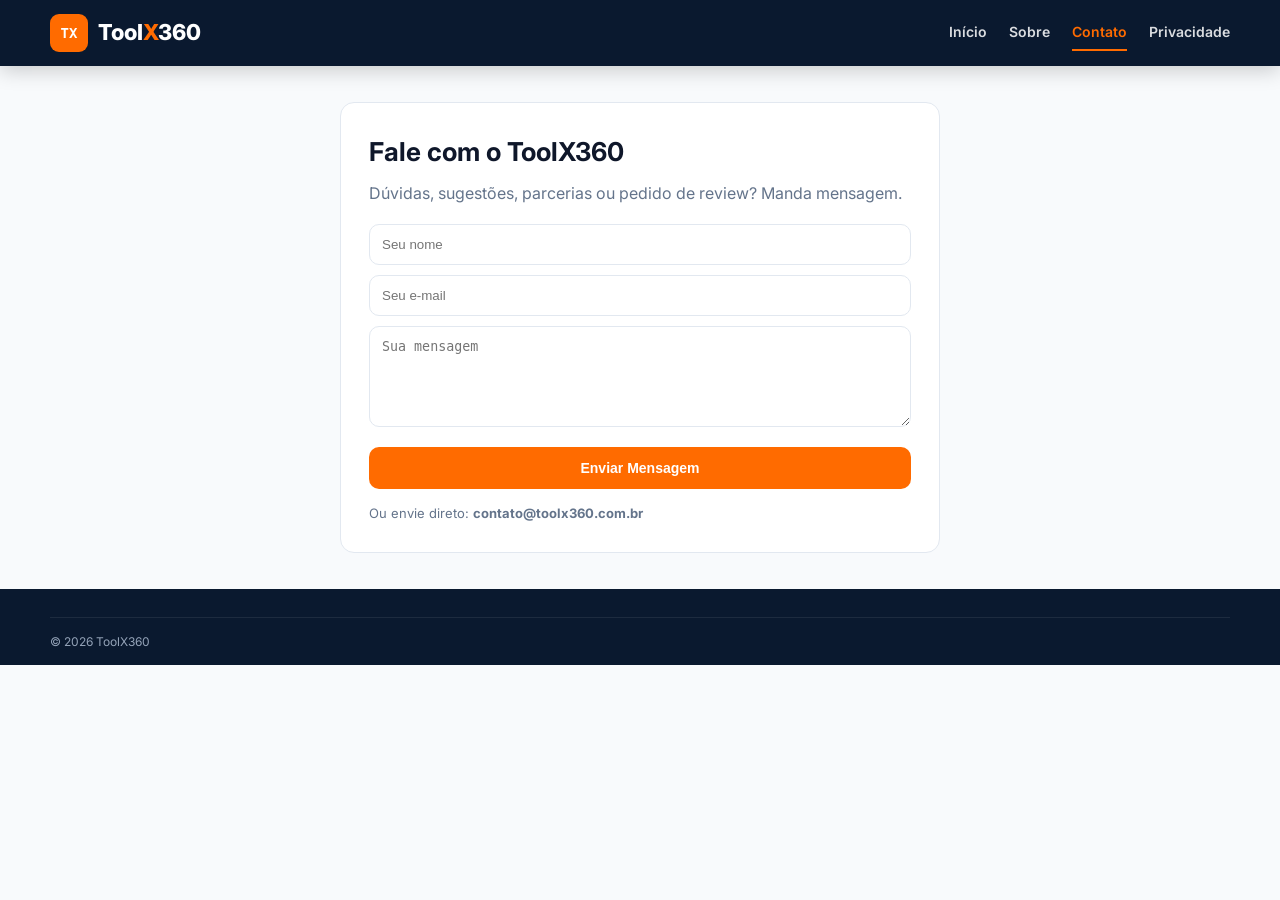
<file: pages/contato.html>
<!DOCTYPE html><html lang="pt-BR"><head><meta charset="UTF-8"><meta name="viewport" content="width=device-width, initial-scale=1.0"><title>Contato - ToolX360</title><link rel="stylesheet" href="../css/style.css"><link href="https://fonts.googleapis.com/css2?family=Inter:wght@400;600;700;800&display=swap" rel="stylesheet"></head><body>
<header class="header"><div class="container header-inner"><a href="../index.html" class="logo"><span class="logo-icon">TX</span><span class="logo-text">Tool<span>X</span>360</span></a><nav class="nav"><a href="../index.html">Início</a><a href="sobre.html">Sobre</a><a href="contato.html" class="active">Contato</a><a href="privacidade.html">Privacidade</a></nav></div></header>
<section style="padding:36px 0"><div class="container" style="max-width:600px;background:#fff;border:1px solid #E2E8F0;border-radius:14px;padding:28px">
<h1 style="font-size:26px;margin-bottom:8px">Fale com o ToolX360</h1><p style="color:#64748B;margin-bottom:18px">Dúvidas, sugestões, parcerias ou pedido de review? Manda mensagem.</p>
<form onsubmit="event.preventDefault(); alert('Mensagem enviada! (Formulário demonstrativo - conecte ao Formspree ou e-mail)');">
<input type="text" placeholder="Seu nome" required style="width:100%;padding:12px;border:1px solid #E2E8F0;border-radius:10px;margin-bottom:10px">
<input type="email" placeholder="Seu e-mail" required style="width:100%;padding:12px;border:1px solid #E2E8F0;border-radius:10px;margin-bottom:10px">
<textarea placeholder="Sua mensagem" rows="5" required style="width:100%;padding:12px;border:1px solid #E2E8F0;border-radius:10px;margin-bottom:12px"></textarea>
<button type="submit" class="btn btn-primary btn-block">Enviar Mensagem</button>
</form>
<p style="font-size:13px;color:#64748B;margin-top:14px">Ou envie direto: <strong>contato@toolx360.com.br</strong></p>
</div></section>
<footer class="footer"><div class="container footer-bottom"><span>© 2026 ToolX360</span></div></footer>
</body></html>
</file>
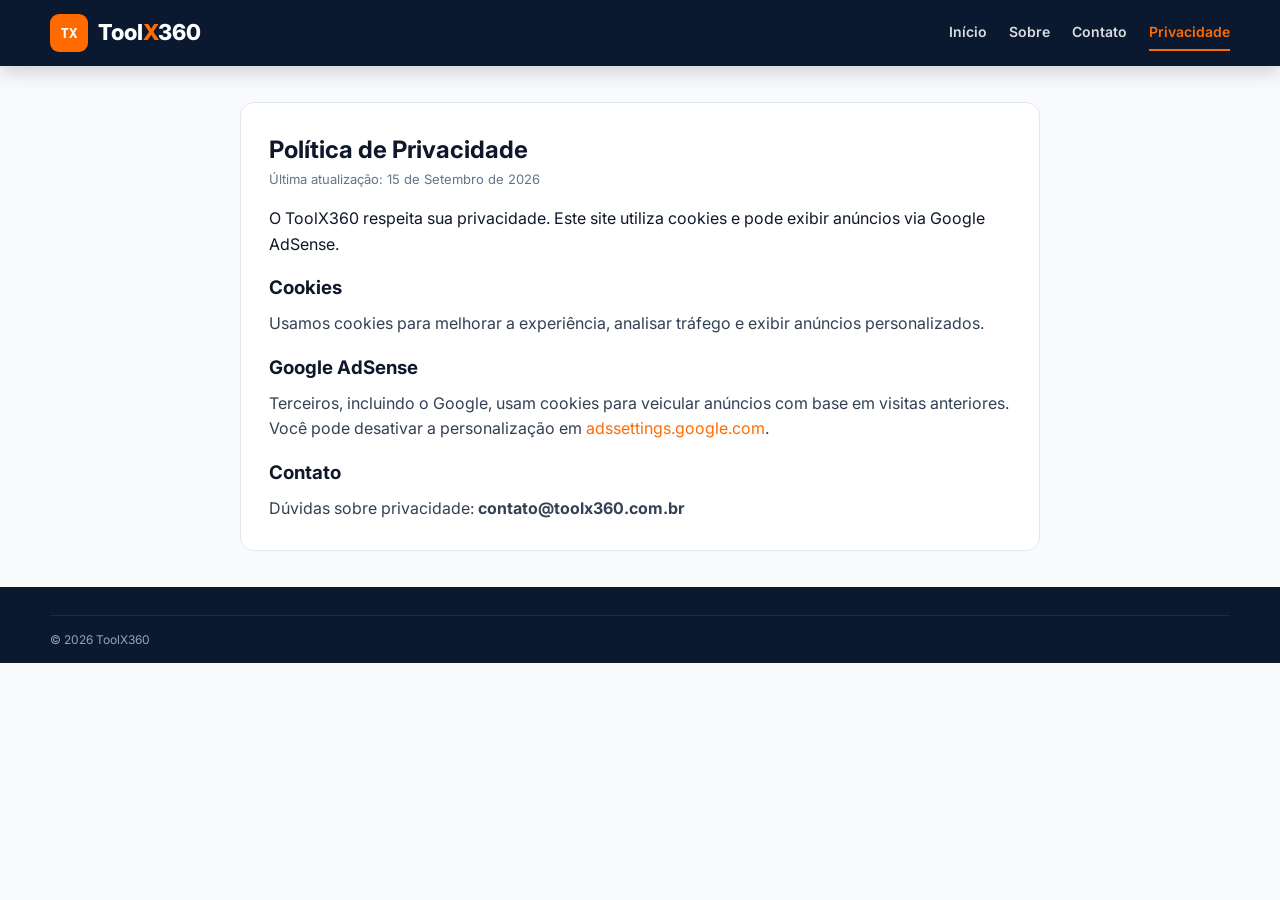
<file: pages/privacidade.html>
<!DOCTYPE html><html lang="pt-BR"><head><meta charset="UTF-8"><meta name="viewport" content="width=device-width, initial-scale=1.0"><title>Política de Privacidade - ToolX360</title><link rel="stylesheet" href="../css/style.css"><link href="https://fonts.googleapis.com/css2?family=Inter:wght@400;600;700;800&display=swap" rel="stylesheet"></head><body>
<header class="header"><div class="container header-inner"><a href="../index.html" class="logo"><span class="logo-icon">TX</span><span class="logo-text">Tool<span>X</span>360</span></a><nav class="nav"><a href="../index.html">Início</a><a href="sobre.html">Sobre</a><a href="contato.html">Contato</a><a href="privacidade.html" class="active">Privacidade</a></nav></div></header>
<section style="padding:36px 0"><div class="container" style="max-width:800px;background:#fff;border:1px solid #E2E8F0;border-radius:14px;padding:28px">
<h1>Política de Privacidade</h1><p style="color:#64748B;font-size:13px;margin-bottom:16px">Última atualização: 15 de Setembro de 2026</p>
<p>O ToolX360 respeita sua privacidade. Este site utiliza cookies e pode exibir anúncios via Google AdSense.</p>
<h3 style="margin:16px 0 8px">Cookies</h3><p style="color:#334155">Usamos cookies para melhorar a experiência, analisar tráfego e exibir anúncios personalizados.</p>
<h3 style="margin:16px 0 8px">Google AdSense</h3><p style="color:#334155">Terceiros, incluindo o Google, usam cookies para veicular anúncios com base em visitas anteriores. Você pode desativar a personalização em <a href="https://adssettings.google.com" style="color:#FF6B00">adssettings.google.com</a>.</p>
<h3 style="margin:16px 0 8px">Contato</h3><p style="color:#334155">Dúvidas sobre privacidade: <strong>contato@toolx360.com.br</strong></p>
</div></section>
<footer class="footer"><div class="container footer-bottom"><span>© 2026 ToolX360</span></div></footer>
</body></html>
</file>
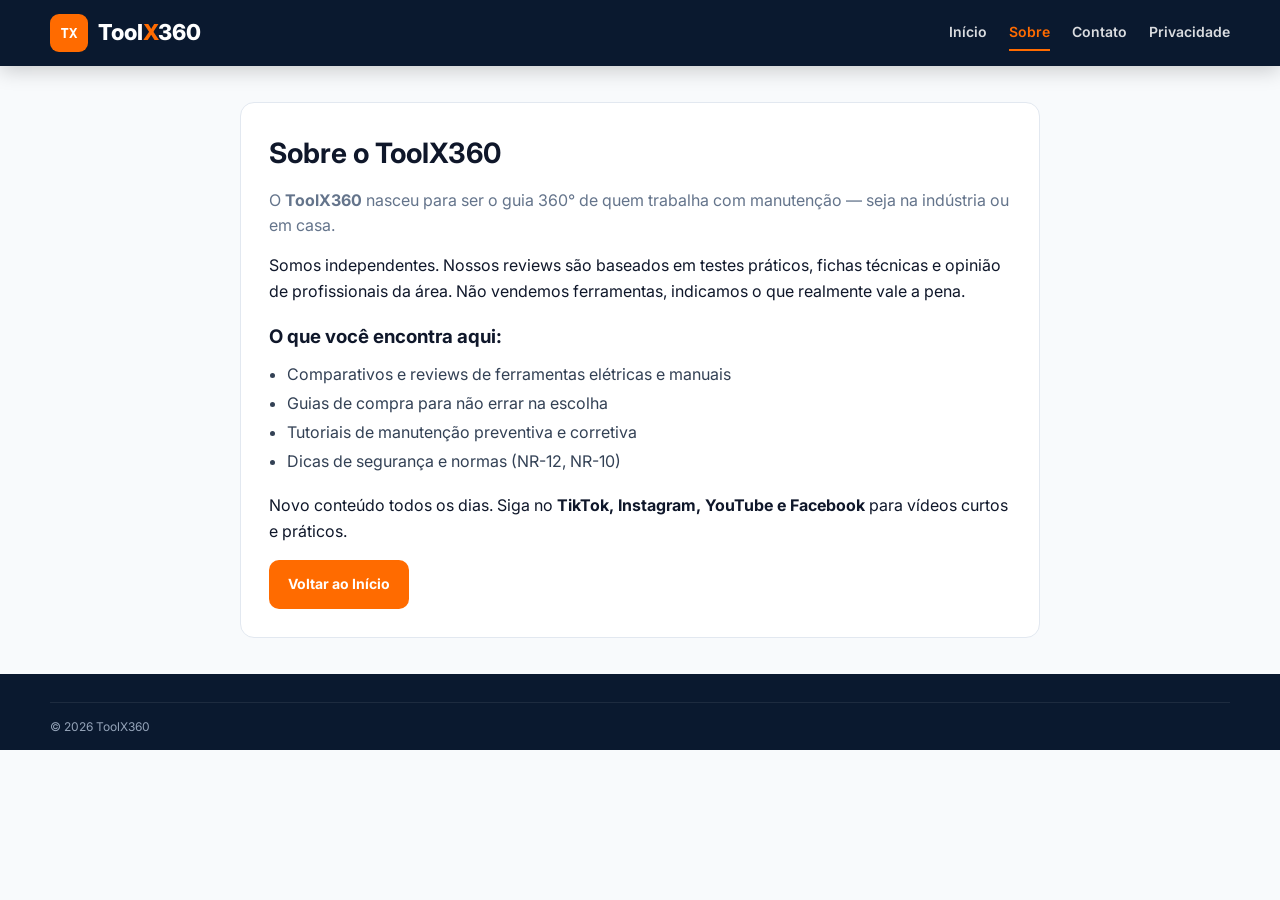
<file: pages/sobre.html>
<!DOCTYPE html><html lang="pt-BR"><head><meta charset="UTF-8"><meta name="viewport" content="width=device-width, initial-scale=1.0"><title>Sobre - ToolX360</title><link rel="stylesheet" href="../css/style.css"><link href="https://fonts.googleapis.com/css2?family=Inter:wght@400;600;700;800&display=swap" rel="stylesheet"></head><body>
<header class="header"><div class="container header-inner"><a href="../index.html" class="logo"><span class="logo-icon">TX</span><span class="logo-text">Tool<span>X</span>360</span></a><nav class="nav"><a href="../index.html">Início</a><a href="sobre.html" class="active">Sobre</a><a href="contato.html">Contato</a><a href="privacidade.html">Privacidade</a></nav></div></header>
<section style="padding:36px 0"><div class="container" style="max-width:800px;background:#fff;border:1px solid #E2E8F0;border-radius:14px;padding:28px">
<h1 style="font-size:28px;margin-bottom:12px">Sobre o ToolX360</h1>
<p style="color:#64748B;margin-bottom:14px">O <strong>ToolX360</strong> nasceu para ser o guia 360° de quem trabalha com manutenção — seja na indústria ou em casa.</p>
<p style="margin-bottom:12px">Somos independentes. Nossos reviews são baseados em testes práticos, fichas técnicas e opinião de profissionais da área. Não vendemos ferramentas, indicamos o que realmente vale a pena.</p>
<h3 style="margin:18px 0 8px">O que você encontra aqui:</h3>
<ul style="margin-left:18px;color:#334155;line-height:1.8">
<li>Comparativos e reviews de ferramentas elétricas e manuais</li>
<li>Guias de compra para não errar na escolha</li>
<li>Tutoriais de manutenção preventiva e corretiva</li>
<li>Dicas de segurança e normas (NR-12, NR-10)</li>
</ul>
<p style="margin-top:18px">Novo conteúdo todos os dias. Siga no <strong>TikTok, Instagram, YouTube e Facebook</strong> para vídeos curtos e práticos.</p>
<a href="../index.html" class="btn btn-primary" style="margin-top:16px">Voltar ao Início</a>
</div></section>
<footer class="footer"><div class="container footer-bottom"><span>© 2026 ToolX360</span></div></footer>
</body></html>
</file>
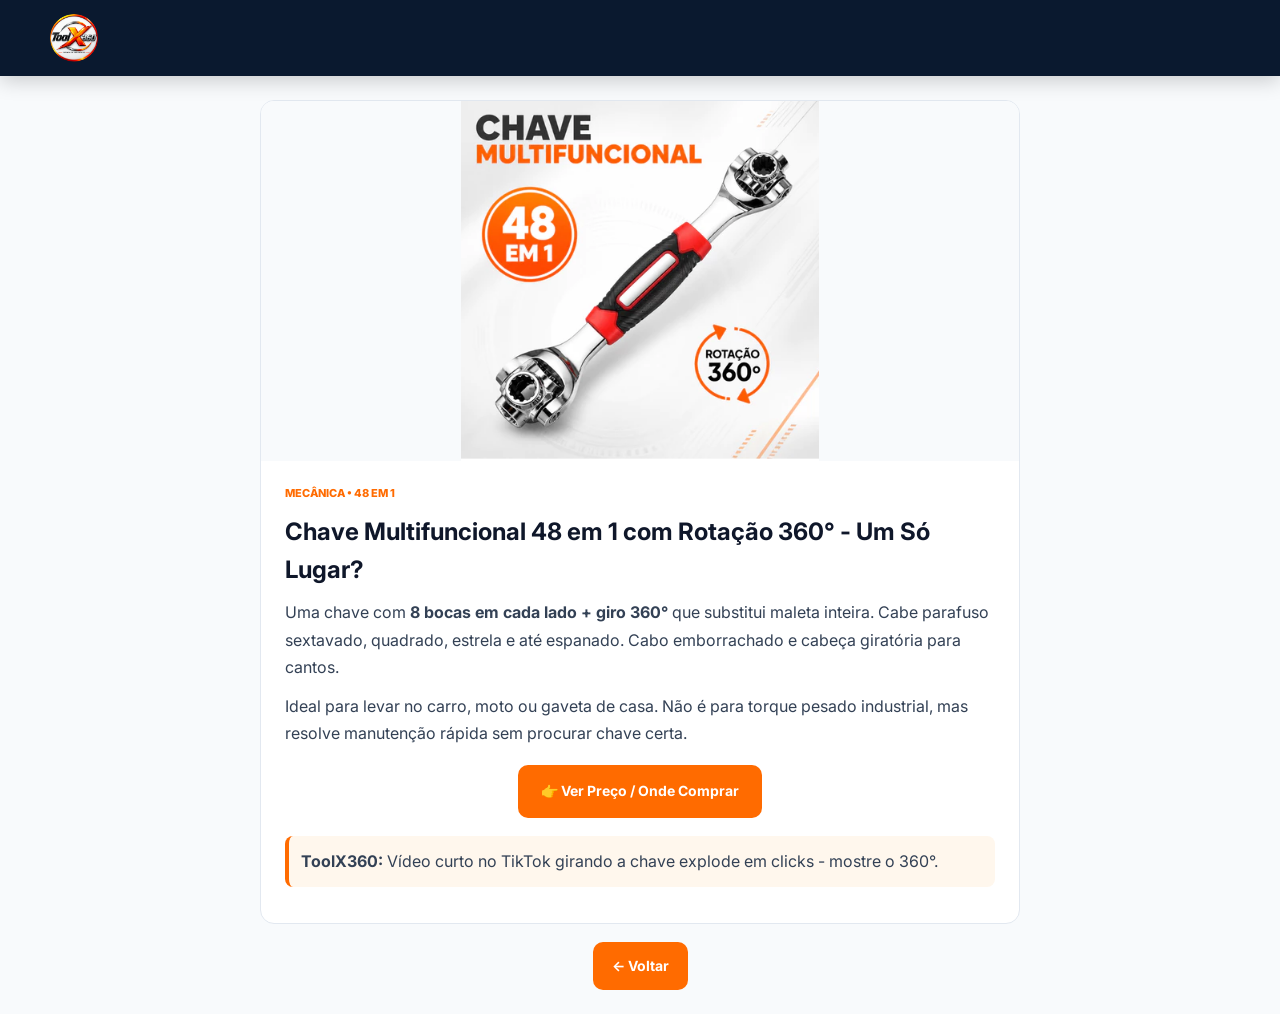
<file: posts/chave-48-em-1.html>
<!DOCTYPE html><html lang="pt-BR"><head><meta charset="UTF-8"><meta name="viewport" content="width=device-width, initial-scale=1.0"><title>Chave Multifuncional 48 em 1 - ToolX360</title><link rel="stylesheet" href="../css/style.css"><link href="https://fonts.googleapis.com/css2?family=Inter:wght@400;600;700;800&display=swap" rel="stylesheet"><link rel="stylesheet" href="https://cdnjs.cloudflare.com/ajax/libs/font-awesome/6.5.2/css/all.min.css"><style>.article{max-width:760px;margin:0 auto;background:#fff;border:1px solid #E2E8F0;border-radius:14px;overflow:hidden}.article img{width:100%;height:360px;object-fit:contain;background:#F8FAFC}.article-body{padding:24px}.article-body h1{font-size:24px;margin:10px 0}.article-body p{color:#334155;margin-bottom:12px;line-height:1.7}</style></head><body>
<header class="header"><div class="container header-inner"><a href="../index.html" class="logo"><img src="../assets/logo-circle.png" alt="ToolX360" style="height:48px;width:48px;border-radius:50%"></a></div></header>
<section style="padding:24px 20px"><div class="container"><article class="article">
<img src="../assets/tools/chave-48em1.jpg" alt="Chave Multifuncional 48 em 1" onerror="this.src='https://images.unsplash.com/photo-1581091226825-a6a2a5aee158?w=900&h=400&fit=crop'">
<div class="article-body">
<div style="font-size:11px;font-weight:800;color:#FF6B00">MECÂNICA • 48 EM 1</div>
<h1>Chave Multifuncional 48 em 1 com Rotação 360° - Um Só Lugar?</h1>
<p>Uma chave com <strong>8 bocas em cada lado + giro 360°</strong> que substitui maleta inteira. Cabe parafuso sextavado, quadrado, estrela e até espanado. Cabo emborrachado e cabeça giratória para cantos.</p>
<p>Ideal para levar no carro, moto ou gaveta de casa. Não é para torque pesado industrial, mas resolve manutenção rápida sem procurar chave certa.</p>
<div style="text-align:center;margin:18px 0"><a href="#" onclick="alert('Click registrado!'); return false;" class="btn btn-primary" style="padding:14px 22px">👉 Ver Preço / Onde Comprar</a></div>
<p style="background:#FFF7ED;border-left:4px solid #FF6B00;padding:12px;border-radius:8px"><strong>ToolX360:</strong> Vídeo curto no TikTok girando a chave explode em clicks - mostre o 360°.</p>
</div></article><div style="text-align:center;margin-top:18px"><a href="../index.html" class="btn btn-primary">← Voltar</a></div></div></section></body></html>
</file>
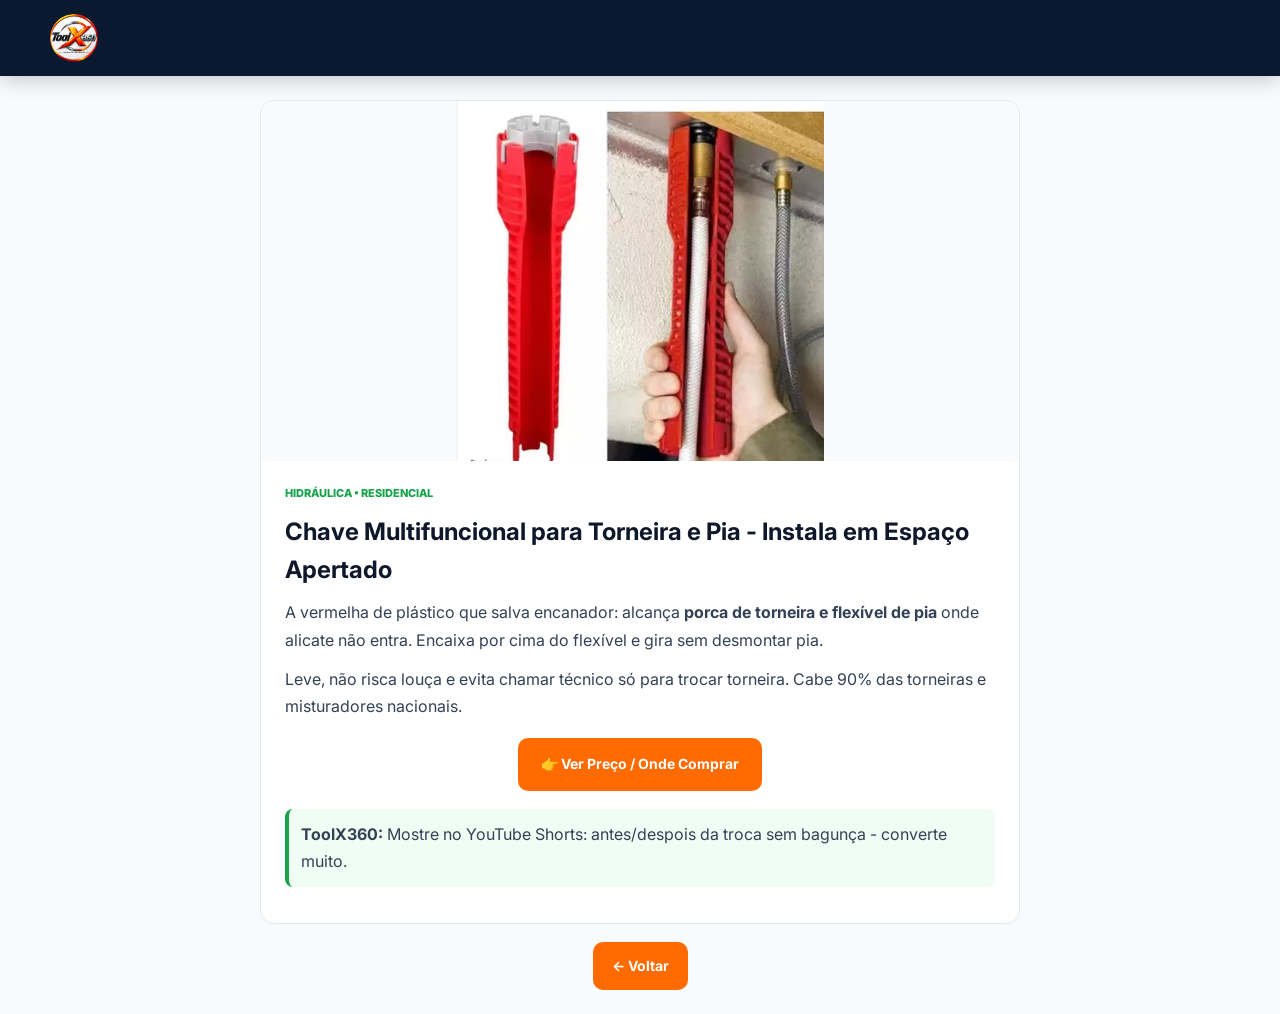
<file: posts/chave-torneira-pia.html>
<!DOCTYPE html><html lang="pt-BR"><head><meta charset="UTF-8"><meta name="viewport" content="width=device-width, initial-scale=1.0"><title>Chave para Torneira e Pia - ToolX360</title><link rel="stylesheet" href="../css/style.css"><link href="https://fonts.googleapis.com/css2?family=Inter:wght@400;600;700;800&display=swap" rel="stylesheet"><link rel="stylesheet" href="https://cdnjs.cloudflare.com/ajax/libs/font-awesome/6.5.2/css/all.min.css"><style>.article{max-width:760px;margin:0 auto;background:#fff;border:1px solid #E2E8F0;border-radius:14px;overflow:hidden}.article img{width:100%;height:360px;object-fit:contain;background:#F8FAFC}.article-body{padding:24px}.article-body h1{font-size:24px;margin:10px 0}.article-body p{color:#334155;margin-bottom:12px;line-height:1.7}</style></head><body>
<header class="header"><div class="container header-inner"><a href="../index.html" class="logo"><img src="../assets/logo-circle.png" alt="ToolX360" style="height:48px;width:48px;border-radius:50%"></a></div></header>
<section style="padding:24px 20px"><div class="container"><article class="article">
<img src="../assets/tools/chave-pia.jpg" alt="Chave para Torneira" onerror="this.src='https://images.unsplash.com/photo-1581091226825-a6a2a5aee158?w=900&h=400&fit=crop'">
<div class="article-body">
<div style="font-size:11px;font-weight:800;color:#16A34A">HIDRÁULICA • RESIDENCIAL</div>
<h1>Chave Multifuncional para Torneira e Pia - Instala em Espaço Apertado</h1>
<p>A vermelha de plástico que salva encanador: alcança <strong>porca de torneira e flexível de pia</strong> onde alicate não entra. Encaixa por cima do flexível e gira sem desmontar pia.</p>
<p>Leve, não risca louça e evita chamar técnico só para trocar torneira. Cabe 90% das torneiras e misturadores nacionais.</p>
<div style="text-align:center;margin:18px 0"><a href="#" onclick="alert('Click registrado!'); return false;" class="btn btn-primary" style="padding:14px 22px">👉 Ver Preço / Onde Comprar</a></div>
<p style="background:#F0FDF4;border-left:4px solid #16A34A;padding:12px;border-radius:8px"><strong>ToolX360:</strong> Mostre no YouTube Shorts: antes/despois da troca sem bagunça - converte muito.</p>
</div></article><div style="text-align:center;margin-top:18px"><a href="../index.html" class="btn btn-primary">← Voltar</a></div></div></section></body></html>
</file>
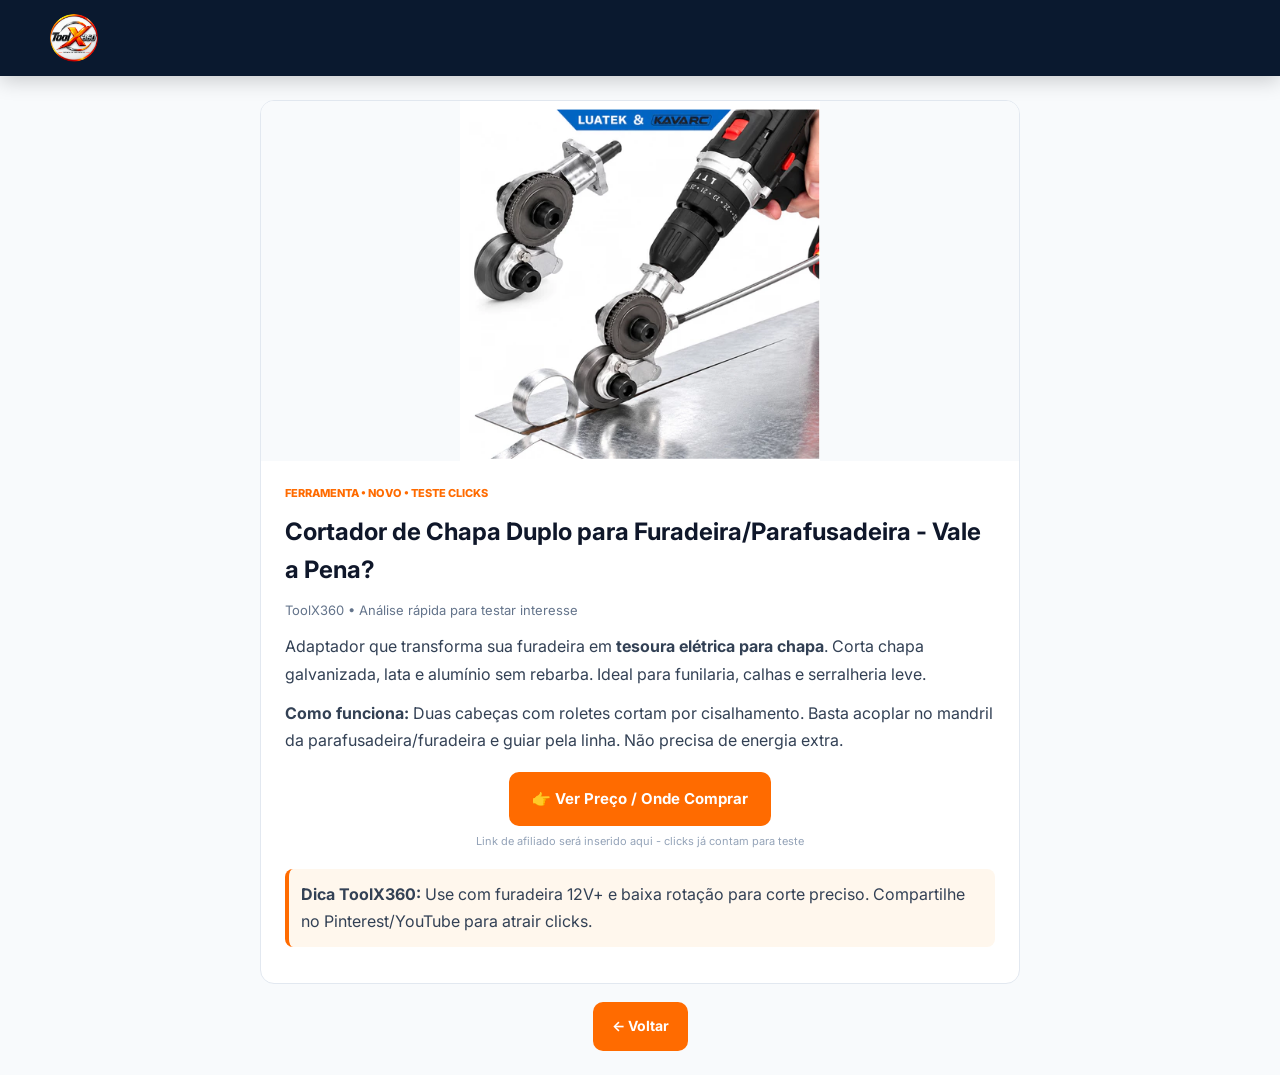
<file: posts/corte-chapa-furadeira.html>
<!DOCTYPE html><html lang="pt-BR"><head><meta charset="UTF-8"><meta name="viewport" content="width=device-width, initial-scale=1.0"><title>Cortador de Chapa para Furadeira - ToolX360</title><link rel="stylesheet" href="../css/style.css"><link href="https://fonts.googleapis.com/css2?family=Inter:wght@400;600;700;800&display=swap" rel="stylesheet"><link rel="stylesheet" href="https://cdnjs.cloudflare.com/ajax/libs/font-awesome/6.5.2/css/all.min.css"><style>.article{max-width:760px;margin:0 auto;background:#fff;border:1px solid #E2E8F0;border-radius:14px;overflow:hidden}.article img{width:100%;height:360px;object-fit:contain;background:#F8FAFC}.article-body{padding:24px}.article-body h1{font-size:24px;margin:10px 0}.article-body p{color:#334155;margin-bottom:12px;line-height:1.7}</style></head><body>
<header class="header"><div class="container header-inner"><a href="../index.html" class="logo"><img src="../assets/logo-circle.png" alt="ToolX360" style="height:48px;width:48px;border-radius:50%"></a></div></header>
<section style="padding:24px 20px"><div class="container"><article class="article">
<img src="../assets/tools/cortador-chapa.jpg" alt="Cortador de Chapa para Furadeira" onerror="this.src='https://images.unsplash.com/photo-1581091226825-a6a2a5aee158?w=900&h=400&fit=crop'">
<div class="article-body">
<div style="font-size:11px;font-weight:800;color:#FF6B00">FERRAMENTA • NOVO • TESTE CLICKS</div>
<h1>Cortador de Chapa Duplo para Furadeira/Parafusadeira - Vale a Pena?</h1>
<p style="color:#64748B;font-size:13px">ToolX360 • Análise rápida para testar interesse</p>
<p>Adaptador que transforma sua furadeira em <strong>tesoura elétrica para chapa</strong>. Corta chapa galvanizada, lata e alumínio sem rebarba. Ideal para funilaria, calhas e serralheria leve.</p>
<p><strong>Como funciona:</strong> Duas cabeças com roletes cortam por cisalhamento. Basta acoplar no mandril da parafusadeira/furadeira e guiar pela linha. Não precisa de energia extra.</p>
<div style="text-align:center;margin:18px 0">
<a href="#" onclick="alert('Click registrado! Depois trocamos por seu link de afiliado.'); return false;" class="btn btn-primary" style="padding:14px 22px;font-size:15px">👉 Ver Preço / Onde Comprar</a>
<p style="font-size:11px;color:#94A3B8;margin-top:6px">Link de afiliado será inserido aqui - clicks já contam para teste</p>
</div>
<p style="background:#FFF7ED;border-left:4px solid #FF6B00;padding:12px;border-radius:8px"><strong>Dica ToolX360:</strong> Use com furadeira 12V+ e baixa rotação para corte preciso. Compartilhe no Pinterest/YouTube para atrair clicks.</p>
</div></article><div style="text-align:center;margin-top:18px"><a href="../index.html" class="btn btn-primary">← Voltar</a></div></div></section></body></html>
</file>
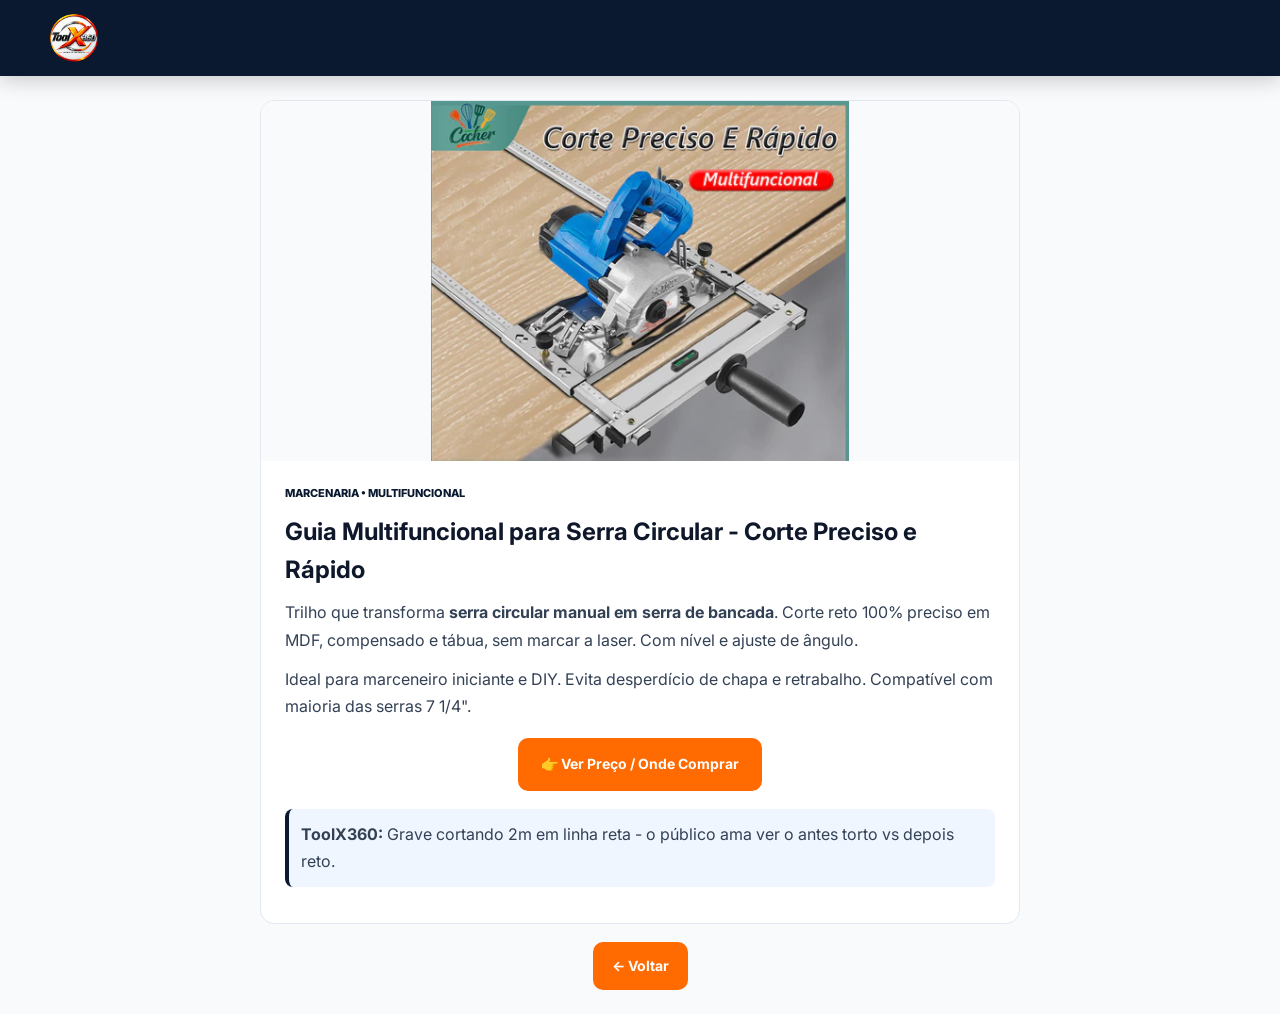
<file: posts/guia-serra-circular.html>
<!DOCTYPE html><html lang="pt-BR"><head><meta charset="UTF-8"><meta name="viewport" content="width=device-width, initial-scale=1.0"><title>Guia para Serra Circular - Corte Preciso - ToolX360</title><link rel="stylesheet" href="../css/style.css"><link href="https://fonts.googleapis.com/css2?family=Inter:wght@400;600;700;800&display=swap" rel="stylesheet"><link rel="stylesheet" href="https://cdnjs.cloudflare.com/ajax/libs/font-awesome/6.5.2/css/all.min.css"><style>.article{max-width:760px;margin:0 auto;background:#fff;border:1px solid #E2E8F0;border-radius:14px;overflow:hidden}.article img{width:100%;height:360px;object-fit:contain;background:#F8FAFC}.article-body{padding:24px}.article-body h1{font-size:24px;margin:10px 0}.article-body p{color:#334155;margin-bottom:12px;line-height:1.7}</style></head><body>
<header class="header"><div class="container header-inner"><a href="../index.html" class="logo"><img src="../assets/logo-circle.png" alt="ToolX360" style="height:48px;width:48px;border-radius:50%"></a></div></header>
<section style="padding:24px 20px"><div class="container"><article class="article">
<img src="../assets/tools/guia-serra.jpg" alt="Guia Serra Circular" onerror="this.src='https://images.unsplash.com/photo-1581091226825-a6a2a5aee158?w=900&h=400&fit=crop'">
<div class="article-body">
<div style="font-size:11px;font-weight:800;color:#0A192F">MARCENARIA • MULTIFUNCIONAL</div>
<h1>Guia Multifuncional para Serra Circular - Corte Preciso e Rápido</h1>
<p>Trilho que transforma <strong>serra circular manual em serra de bancada</strong>. Corte reto 100% preciso em MDF, compensado e tábua, sem marcar a laser. Com nível e ajuste de ângulo.</p>
<p>Ideal para marceneiro iniciante e DIY. Evita desperdício de chapa e retrabalho. Compatível com maioria das serras 7 1/4".</p>
<div style="text-align:center;margin:18px 0"><a href="#" onclick="alert('Click registrado!'); return false;" class="btn btn-primary" style="padding:14px 22px">👉 Ver Preço / Onde Comprar</a></div>
<p style="background:#EFF6FF;border-left:4px solid #0A192F;padding:12px;border-radius:8px"><strong>ToolX360:</strong> Grave cortando 2m em linha reta - o público ama ver o antes torto vs depois reto.</p>
</div></article><div style="text-align:center;margin-top:18px"><a href="../index.html" class="btn btn-primary">← Voltar</a></div></div></section></body></html>
</file>
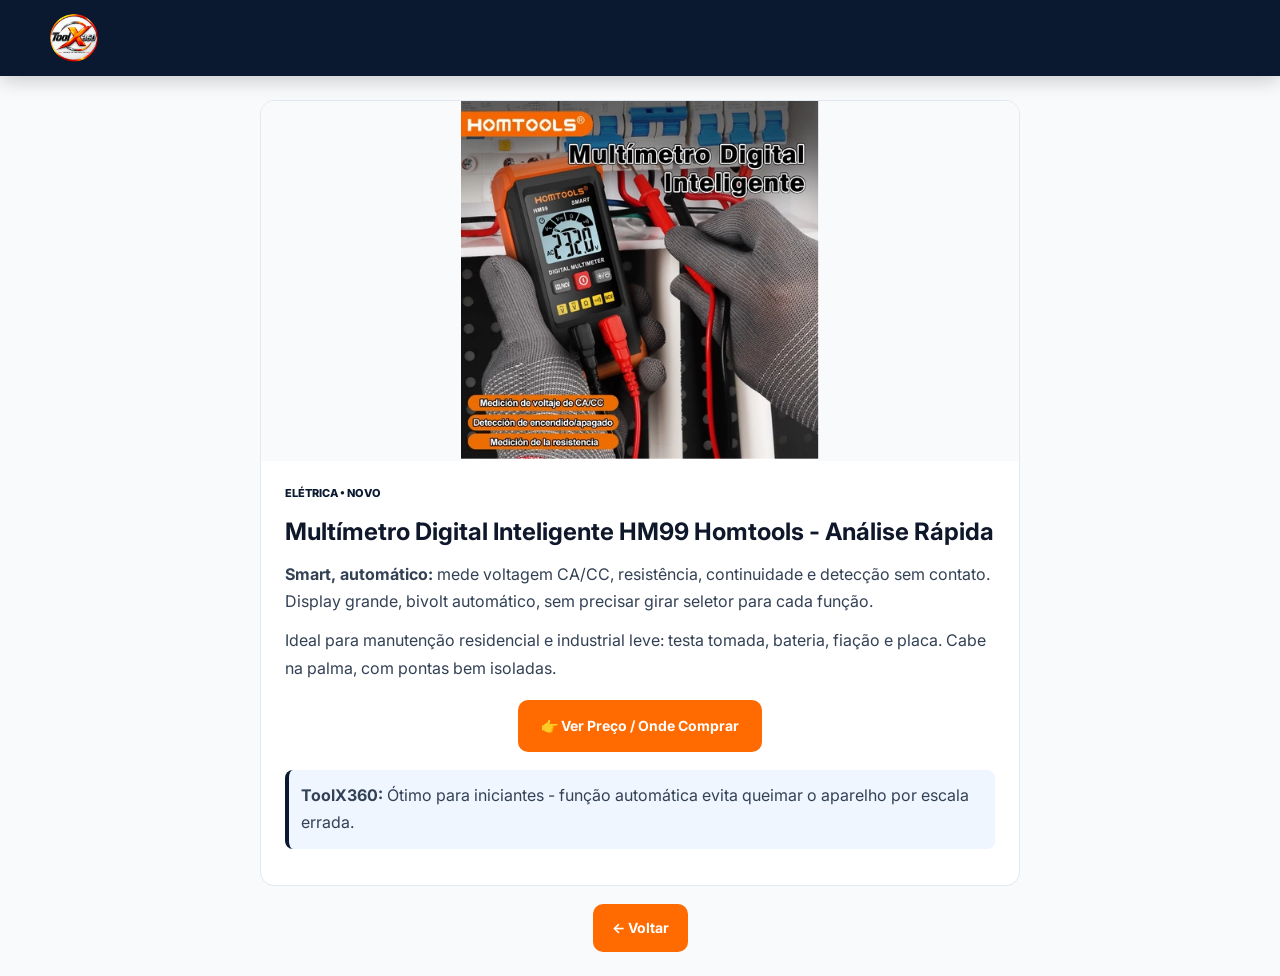
<file: posts/multimetro-digital-hm99.html>
<!DOCTYPE html><html lang="pt-BR"><head><meta charset="UTF-8"><meta name="viewport" content="width=device-width, initial-scale=1.0"><title>Multímetro Digital Inteligente HM99 - ToolX360</title><link rel="stylesheet" href="../css/style.css"><link href="https://fonts.googleapis.com/css2?family=Inter:wght@400;600;700;800&display=swap" rel="stylesheet"><link rel="stylesheet" href="https://cdnjs.cloudflare.com/ajax/libs/font-awesome/6.5.2/css/all.min.css"><style>.article{max-width:760px;margin:0 auto;background:#fff;border:1px solid #E2E8F0;border-radius:14px;overflow:hidden}.article img{width:100%;height:360px;object-fit:contain;background:#F8FAFC}.article-body{padding:24px}.article-body h1{font-size:24px;margin:10px 0}.article-body p{color:#334155;margin-bottom:12px;line-height:1.7}</style></head><body>
<header class="header"><div class="container header-inner"><a href="../index.html" class="logo"><img src="../assets/logo-circle.png" alt="ToolX360" style="height:48px;width:48px;border-radius:50%"></a></div></header>
<section style="padding:24px 20px"><div class="container"><article class="article">
<img src="../assets/tools/multimetro-hm99.jpg" alt="Multímetro Homtools HM99" onerror="this.src='https://images.unsplash.com/photo-1581091226825-a6a2a5aee158?w=900&h=400&fit=crop'">
<div class="article-body">
<div style="font-size:11px;font-weight:800;color:#0A192F">ELÉTRICA • NOVO</div>
<h1>Multímetro Digital Inteligente HM99 Homtools - Análise Rápida</h1>
<p><strong>Smart, automático:</strong> mede voltagem CA/CC, resistência, continuidade e detecção sem contato. Display grande, bivolt automático, sem precisar girar seletor para cada função.</p>
<p>Ideal para manutenção residencial e industrial leve: testa tomada, bateria, fiação e placa. Cabe na palma, com pontas bem isoladas.</p>
<div style="text-align:center;margin:18px 0"><a href="#" onclick="alert('Click registrado!'); return false;" class="btn btn-primary" style="padding:14px 22px">👉 Ver Preço / Onde Comprar</a></div>
<p style="background:#EFF6FF;border-left:4px solid #0A192F;padding:12px;border-radius:8px"><strong>ToolX360:</strong> Ótimo para iniciantes - função automática evita queimar o aparelho por escala errada.</p>
</div></article><div style="text-align:center;margin-top:18px"><a href="../index.html" class="btn btn-primary">← Voltar</a></div></div></section></body></html>
</file>
<file: css/style.css>
:root{
  --navy:#0A192F;
  --navy-light:#112240;
  --orange:#FF6B00;
  --orange-hover:#E55A00;
  --bg:#F8FAFC;
  --card:#FFFFFF;
  --text:#0F172A;
  --muted:#64748B;
  --border:#E2E8F0;
  --radius:14px;
}
*{box-sizing:border-box;margin:0;padding:0}
body{font-family:'Inter',system-ui,sans-serif;background:var(--bg);color:var(--text);line-height:1.6}
a{color:inherit;text-decoration:none}
.container{max-width:1180px;margin:0 auto;padding:0 20px}
img{max-width:100%;display:block}

/* TOPBAR */
.topbar{background:var(--orange);color:#fff;font-size:13px;font-weight:600}
.topbar-inner{display:flex;justify-content:space-between;align-items:center;padding:8px 0}
.social-links{display:flex;gap:10px}
.social-links a{width:28px;height:28px;display:grid;place-items:center;background:rgba(255,255,255,.18);border-radius:50%;transition:.2s}
.social-links a:hover{background:#fff;color:var(--orange);transform:translateY(-1px)}

/* HEADER */
.header{background:var(--navy);color:#fff;position:sticky;top:0;z-index:50;box-shadow:0 4px 20px rgba(0,0,0,.2)}
.header-inner{display:flex;align-items:center;justify-content:space-between;padding:14px 0}
.logo{display:flex;align-items:center;gap:10px;font-weight:800;font-size:22px}
.logo-icon{width:38px;height:38px;background:var(--orange);display:grid;place-items:center;border-radius:9px;font-family:'JetBrains Mono',monospace;font-size:14px}
.logo-text span{color:var(--orange)}
.logo-img{height:48px;width:auto;display:block;filter:drop-shadow(0 2px 4px rgba(0,0,0,.2))}
.logo-img-circle{height:62px;width:62px;border-radius:50%;object-fit:cover;border:2px solid rgba(255,255,255,.25);box-shadow:0 2px 10px rgba(0,0,0,.25)}
.nav{display:flex;gap:22px;font-size:14px;font-weight:600}
.nav a{opacity:.85;padding:6px 0;border-bottom:2px solid transparent}
.nav a.active,.nav a:hover{opacity:1;border-color:var(--orange);color:var(--orange)}
.header-actions{display:flex;gap:10px}
.search-btn,.menu-toggle{width:38px;height:38px;border:1px solid rgba(255,255,255,.2);background:rgba(255,255,255,.08);color:#fff;border-radius:9px;cursor:pointer}
.menu-toggle{display:none}
.search-bar{display:none;background:var(--navy-light);border-top:1px solid rgba(255,255,255,.08);padding:12px 0}
.search-bar.open{display:block}
.search-bar input{width:100%;padding:12px 14px;border-radius:10px;border:1px solid rgba(255,255,255,.15);background:rgba(255,255,255,.08);color:#fff;outline:none}
.search-bar input::placeholder{color:rgba(255,255,255,.6)}

/* HERO */
.hero{background:linear-gradient(180deg,var(--navy) 0%, #0F2540 100%);color:#fff;padding:36px 0 42px}
.hero-inner{display:grid;grid-template-columns:1.2fr .8fr;gap:28px;align-items:center}
.badge{display:inline-flex;gap:8px;align-items:center;background:rgba(255,107,0,.15);border:1px solid rgba(255,107,0,.3);color:#FFB86A;padding:6px 12px;border-radius:999px;font-size:12px;font-weight:700;letter-spacing:.04em}
.hero-text h1{font-size:42px;line-height:1.05;margin:14px 0 12px;font-weight:800}
.hero-text h1 span{color:var(--orange)}
.hero-text p{color:#94A3B8;font-size:16px;max-width:520px}
.hero-cta{display:flex;gap:12px;margin:20px 0}
.btn{padding:12px 18px;border-radius:10px;font-weight:700;font-size:14px;display:inline-flex;gap:8px;align-items:center;justify-content:center;cursor:pointer;border:1px solid transparent;transition:.2s}
.btn-primary{background:var(--orange);color:#fff}
.btn-primary:hover{background:var(--orange-hover);transform:translateY(-1px)}
.btn-outline{background:transparent;border-color:rgba(255,255,255,.2);color:#fff}
.btn-outline:hover{background:rgba(255,255,255,.08)}
.btn-block{width:100%}
.hero-stats{display:flex;gap:22px;margin-top:18px;border-top:1px solid rgba(255,255,255,.08);padding-top:16px}
.hero-stats div{display:flex;flex-direction:column}
.hero-stats strong{color:var(--orange);font-size:18px}
.hero-stats span{font-size:11px;color:#94A3B8;letter-spacing:.05em;text-transform:uppercase}
.hero-card{background:var(--card);color:var(--text);border-radius:16px;overflow:hidden;box-shadow:0 18px 40px rgba(0,0,0,.25)}
.hero-card-header{background:var(--orange);color:#fff;padding:10px 14px;font-size:11px;font-weight:800;letter-spacing:.08em}
.hero-card-body{padding:16px}
.hero-card-body .cat{font-size:11px;font-weight:800;color:var(--orange);letter-spacing:.06em}
.hero-card-body h3{font-size:16px;margin:6px 0;line-height:1.3}
.hero-card-body p{font-size:13px;color:var(--muted)}
.link-arrow{color:var(--orange);font-weight:700;font-size:13px;margin-top:10px;display:inline-flex;gap:6px;align-items:center}

/* CATEGORIAS */
.categories{padding:34px 0}
.section-head{text-align:center;margin-bottom:20px}
.section-head h2{font-size:26px;font-weight:800}
.section-head p{color:var(--muted);font-size:14px}
.section-head.small{display:flex;justify-content:space-between;align-items:center;text-align:left}
.section-head.small h2{font-size:18px}
.view-all{font-size:13px;font-weight:700;color:var(--orange)}
.cat-grid{display:grid;grid-template-columns:repeat(6,1fr);gap:14px}
.cat-card{background:var(--card);border:1px solid var(--border);border-radius:14px;padding:16px;text-align:center;transition:.2s}
.cat-card:hover{transform:translateY(-3px);box-shadow:0 10px 24px rgba(0,0,0,.08);border-color:var(--orange)}
.cat-card.active{border-color:var(--orange);background:#FFF7ED;box-shadow:0 8px 20px rgba(255,107,0,.15)}
.cat-icon{width:46px;height:46px;display:grid;place-items:center;border-radius:10px;margin:0 auto 10px;font-size:18px}
.cat-card h3{font-size:13px;font-weight:700}
.cat-card span{font-size:11px;color:var(--muted)}

/* MAIN */
.main-content{padding:10px 0 36px}
.main-grid{display:grid;grid-template-columns:1fr 340px;gap:24px}
.posts-list{display:flex;flex-direction:column;gap:16px}
.post-card{background:var(--card);border:1px solid var(--border);border-radius: var(--radius);overflow:hidden;display:grid;grid-template-columns:220px 1fr;transition:.2s}
.post-card:hover{box-shadow:0 8px 24px rgba(0,0,0,.08)}
.post-card img{height:100%;object-fit:cover}
.post-body{padding:14px 16px;display:flex;flex-direction:column}
.post-meta{display:flex;gap:8px;align-items:center;margin-bottom:8px}
.tag{font-size:10px;font-weight:800;letter-spacing:.06em;padding:4px 8px;border-radius:999px;color:#fff}
.tag-orange{background:var(--orange)}
.tag-navy{background:var(--navy)}
.tag-green{background:#16A34A}
.date{font-size:11px;color:var(--muted);display:flex;gap:5px;align-items:center}
.post-body h3{font-size:15px;line-height:1.35;margin-bottom:6px}
.post-body h3 a:hover{color:var(--orange)}
.post-body p{font-size:13px;color:var(--muted);flex:1}
.post-footer{display:flex;justify-content:space-between;align-items:center;margin-top:10px;font-size:12px;color:var(--muted);border-top:1px solid var(--border);padding-top:10px}
.read-more{color:var(--orange);font-weight:700}

/* SIDEBAR */
.sidebar{display:flex;flex-direction:column;gap:16px}
.widget{background:var(--card);border:1px solid var(--border);border-radius:14px;padding:16px}
.widget h4{font-size:14px;font-weight:800;margin-bottom:10px}
.widget p{font-size:13px;color:var(--muted);margin-bottom:10px}
.widget-social .social-grid{display:grid;grid-template-columns:1fr 1fr;gap:8px}
.social-btn{padding:10px;border-radius:10px;font-weight:700;font-size:13px;display:flex;gap:8px;align-items:center;justify-content:center;color:#fff}
.social-btn.tiktok{background:#000}
.social-btn.instagram{background:linear-gradient(45deg,#F58529,#DD2A7B,#515BD4)}
.social-btn.youtube{background:#FF0000}
.social-btn.facebook{background:#1877F2}
.widget-newsletter input{width:100%;padding:11px;border:1px solid var(--border);border-radius:10px;margin-bottom:8px;outline:none}
.widget-newsletter input:focus{border-color:var(--orange)}
.popular-list{list-style:none;display:flex;flex-direction:column;gap:10px}
.popular-list li{display:flex;gap:10px;align-items:center;font-size:13px;font-weight:600}
.popular-list li span{width:26px;height:26px;background:var(--navy);color:#fff;display:grid;place-items:center;border-radius:50%;font-size:11px;flex-shrink:0}
.popular-list li a:hover{color:var(--orange)}
.widget-ad{background: repeating-linear-gradient(45deg, #F1F5F9, #F1F5F9 10px, #E2E8F0 10px, #E2E8F0 20px);text-align:center;padding:28px 16px;border-style:dashed}
.widget-ad span{font-size:11px;font-weight:800;letter-spacing:.08em;color:var(--muted)}
.widget-ad p{margin-top:6px;font-weight:700;color:var(--navy)}

/* FOOTER */
.footer{background:var(--navy);color:#94A3B8;padding:28px 0 0}
.footer-grid{display:grid;grid-template-columns:1.4fr 1fr 1fr 1fr;gap:24px;padding-bottom:22px}
.footer h4{color:#fff;font-size:13px;margin-bottom:10px;letter-spacing:.04em}
.footer a{display:block;font-size:13px;margin-bottom:7px}
.footer a:hover{color:var(--orange)}
.footer-bottom{display:flex;justify-content:space-between;align-items:center;border-top:1px solid rgba(255,255,255,.08);padding:14px 0;font-size:12px}

/* RESPONSIVO */
@media(max-width:1024px){
  .cat-grid{grid-template-columns:repeat(3,1fr)}
  .hero-inner{grid-template-columns:1fr}
  .main-grid{grid-template-columns:1fr}
}
@media(max-width:720px){
  .nav{position:fixed;top:60px;left:0;right:0;background:var(--navy);flex-direction:column;padding:16px 20px;display:none;border-top:1px solid rgba(255,255,255,.08)}
  .nav.open{display:flex}
  .menu-toggle{display:grid;place-items:center}
  .hero-text h1{font-size:30px}
  .cat-grid{grid-template-columns:repeat(2,1fr)}
  .post-card{grid-template-columns:1fr}
  .post-card img{height:180px}
  .footer-grid{grid-template-columns:1fr 1fr}
  .footer-bottom{flex-direction:column;gap:6px;text-align:center}
}
</file>
